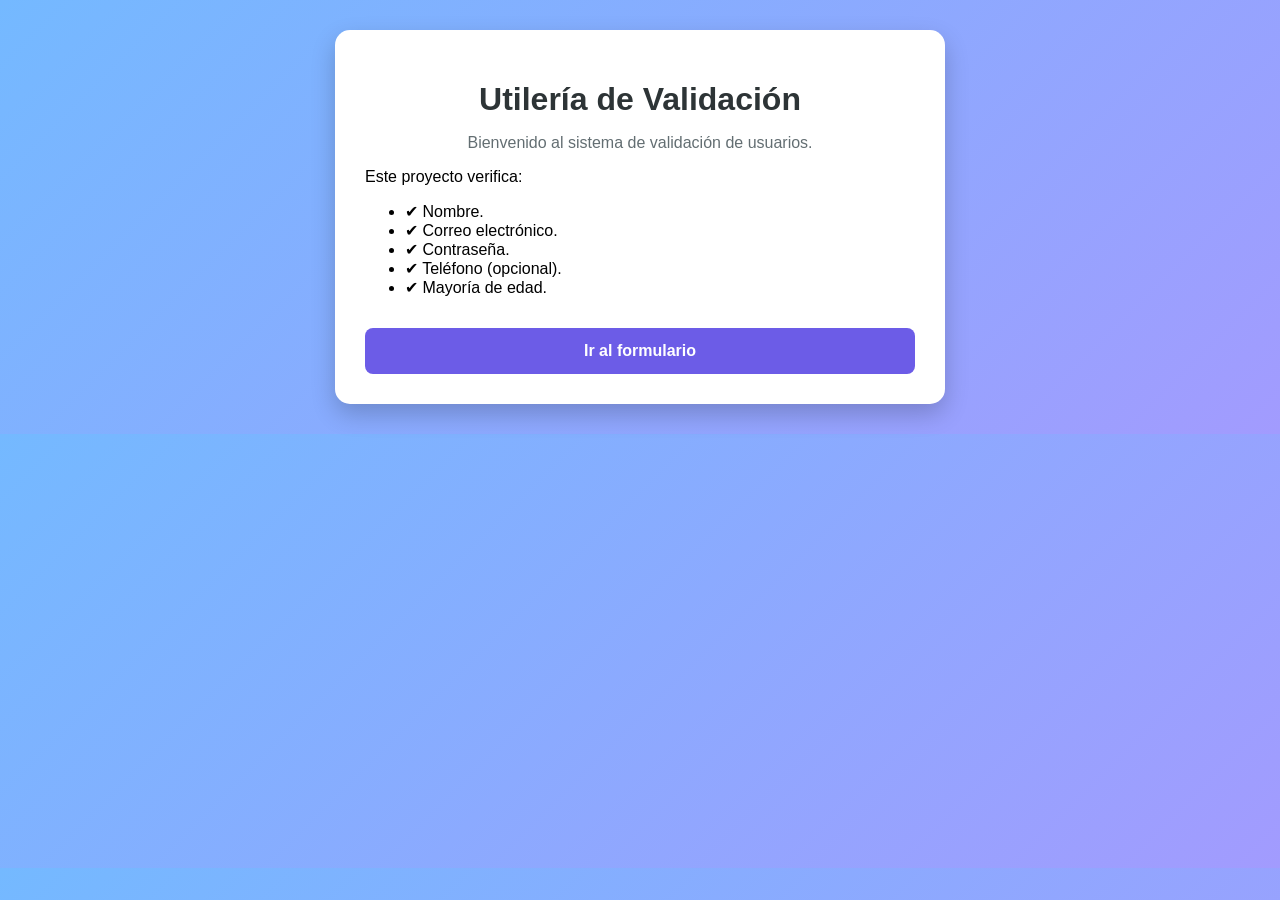
<file: index.html>
<!doctype html>
<html lang="es-MX">
    <head>
        <meta charset="UTF-8" />
        <meta name="viewport" content="width=device-width, initial-scale=1.0" />
        <title>Utilería de Validación</title>
        <link rel="stylesheet" href="css/utileria.css" />
    </head>

    <body>
        <div class="contenedor-formulario">
            <h1>Utilería de Validación</h1>

            <p class="subtitulo">
                Bienvenido al sistema de validación de usuarios.
            </p>

            <p>Este proyecto verifica:</p>

            <ul>
                <li>✔ Nombre.</li>
                <li>✔ Correo electrónico.</li>
                <li>✔ Contraseña.</li>
                <li>✔ Teléfono (opcional).</li>
                <li>✔ Mayoría de edad.</li>
            </ul>

            <button onclick="location.href = 'login.html'">
                Ir al formulario
            </button>
        </div>
    </body>
</html>
</file>
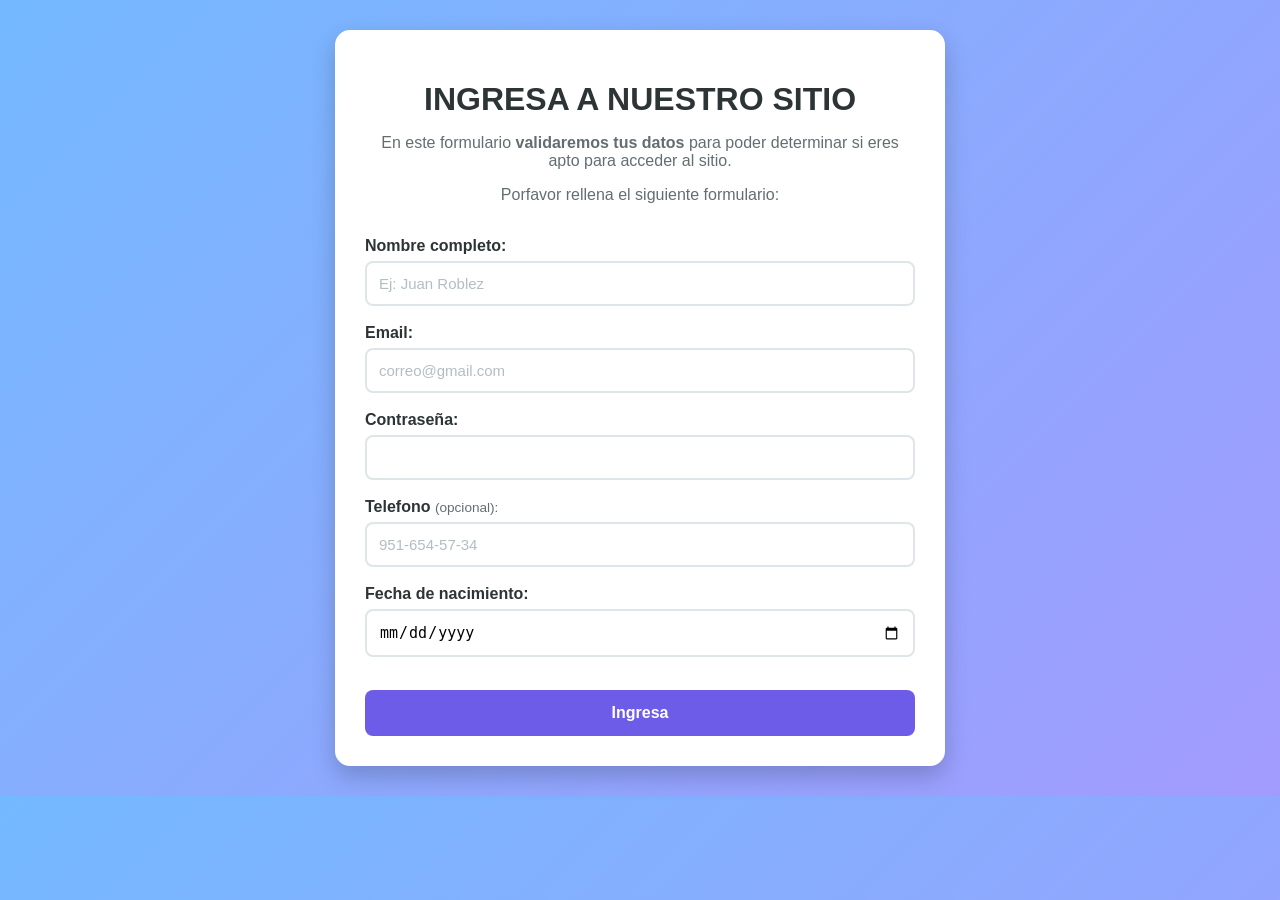
<file: login.html>
<!DOCTYPE html>
<html lang="es-MX">
    <head>
        <meta charset="UTF-8" />
        <meta name="viewport" content="width=device-width, initial-scale=1.0" />
        <script src="js/utileria.js"></script>
        <link rel="stylesheet" href="css/utileria.css" />
    </head>
    <body>
        <div class="contenedor-formulario">
            <h1>INGRESA A NUESTRO SITIO</h1>
            <p class="subtitulo">
                En este formulario <strong>validaremos tus datos</strong> para poder determinar si eres apto para acceder al sitio.
            </p>
            <p class="subtitulo">Porfavor rellena el siguiente formulario:</p>
            <br>

            <!-- Formulario -->
            <div class="formulario">
                <form name="nameForm">

                    <!-- Nombre del usuario -->
                    <label for="nombre">Nombre completo: </label>
                    <input
                        type="text"
                        id="fnombre"
                        name="fnombre"
                        placeholder="Ej: Juan Roblez"
                        required
                    />
                </form>

                <!-- Datos de contacto del usuario -->
                <div class="grupo-doble">
                    <!-- Si el correp esta vacio, esta funcion alerta con un mensaje y retorna falso-->
                    <form name="emailForm">

                        <!-- Email -->
                        <label for="email">Email: </label>
                        <input
                            type="email"
                            id="email"
                            name="femail"
                            placeholder="correo@gmail.com"
                            required
                        />
                    </form>
                    <form name="passwordForm">

                        <!-- Password -->
                        <label for="password">Contraseña: </label>
                        <input
                            type="password"
                            id="password"
                            name="fpassword"
                            required
                        />
                    </form>
                    <form name="telForm">
                        <!-- Telefono -->
                        <label for="telefono"
                            >Telefono <span>(opcional):</span></label>
                        <input
                            type="tel"
                            id="telefono"
                            name="ftelefono"
                            placeholder="951-654-57-34"
                            pattern="[0-9]{3}-[0-9]{3}-[0-9]{2}-[0-9]{2}"
                        />
                    </form>

                    <!-- Comprobacion de edad -->
                    <div class="grupo-doble">
                        <form name="edadForm">

                            <!--Introuccion de fecha de nacimiento -->
                            <label for="birthday">Fecha de nacimiento: </label>
                            <input
                                type="date"
                                id="birthday"
                                name="fbirthday"
                                min="1930-01-01"
                                max="2026-12-31"
                                required
                            />
                        </form>
                        <!-- Boton para ingresar al sitio (solo valida) -->
                    <button type="button" onclick="Calc()">Ingresa</button>
                </div>
            </div>
    </body>

</html>
</file>
<file: css/utileria.css>
/* Página */
body {
    margin: 0;
    padding: 30px;
    font-family: "Segoe UI", Tahoma, Geneva, Verdana, sans-serif;
    background: linear-gradient(135deg, #74b9ff, #a29bfe);
}

/* Contenedor principal */
.contenedor-formulario {
    max-width: 550px;
    margin: auto;
    padding: 30px;
    background: #ffffff;
    border-radius: 15px;
    box-shadow: 0 10px 25px rgba(0, 0, 0, 0.2);
}

/* Título */
h1 {
    text-align: center;
    color: #2d3436;
    margin-bottom: 10px;
}

/* Subtítulos */
.subtitulo {
    text-align: center;
    color: #636e72;
    margin-bottom: 15px;
}

/* Formularios */
form {
    margin-bottom: 18px;
}

/* Etiquetas */
label {
    display: block;
    margin-bottom: 6px;
    font-weight: bold;
    color: #2d3436;
}

/* Texto opcional */
span {
    color: #636e72;
    font-size: 0.85em;
    font-weight: normal;
}

/* Entradas */
input {
    width: 100%;
    padding: 12px;
    border: 2px solid #dfe6e9;
    border-radius: 8px;
    font-size: 15px;
    box-sizing: border-box;
    transition: 0.3s;
}

/* Cuando el usuario selecciona un campo */
input:focus {
    border-color: #6c5ce7;
    box-shadow: 0 0 8px rgba(108, 92, 231, 0.3);
    outline: none;
}

/* Placeholder */
input::placeholder {
    color: #b2bec3;
}

/* Botón */
button {
    width: 100%;
    padding: 14px;
    margin-top: 15px;
    border: none;
    border-radius: 8px;
    background: #6c5ce7;
    color: white;
    font-size: 16px;
    font-weight: bold;
    cursor: pointer;
    transition: 0.3s;
}

/* Hover */
button:hover {
    background: #5a4bd1;
    transform: translateY(-2px);
}

/* Click */
button:active {
    transform: scale(0.98);
}

/* Espaciado entre bloques */
.grupo-doble {
    margin-top: 15px;
}
</file>
